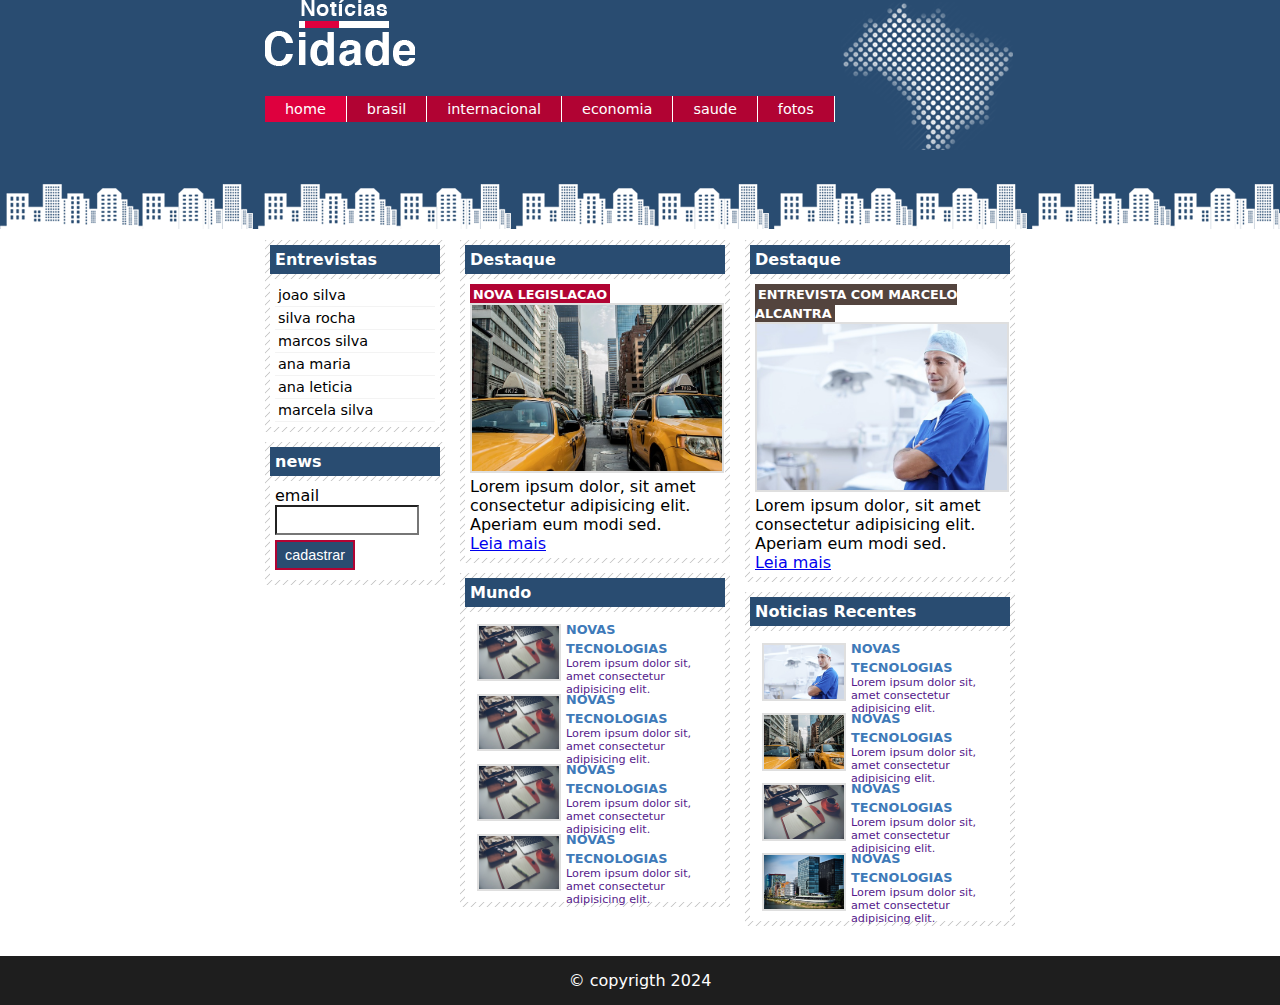
<file: blogCity/index.html>
<!DOCTYPE html>
<html lang="pt-br">
<head>
    <meta charset="UTF-8">
    <meta name="viewport" content="width=device-width, initial-scale=1.0">
    <title>Document</title>
    <link rel="stylesheet" href="estilo.css">
</head>
    <body id="home" class="home">
        <div id="container">
            <div id="topo">
                <h1 class="logo">noticias cidades</h1>
                <ul id="nav">
                    <li class="first"><a id="home" href="index.html">home</a></li>
                    <li><a id="brasil" href="brasil.html">brasil</a></li>
                    <li><a id="internacional" href="index.html">internacional</a></li>
                    <li><a id="economia" href="index.html">economia</a></li>
                    <li><a id="saude" href="index.html">saude</a></li>
                    <li><a id="fotos" href="fotos.html">fotos</a></li>

                </ul>
                

            </div>

            <div id="conteudo">
                <div id="primario">
                    <div class="caixa Destaque">
                        <h2>Destaque</h2>
                        <div class="caixaConteudo">
                            <h3>Nova legislacao</h3>
                            <img src="img/taxi.jpg" class="imagemPrincipal" alt="" width="100%">
                            <p> Lorem ipsum dolor, sit amet consectetur adipisicing elit. Aperiam eum modi sed. </p>
                            <a href="novaLegislacao.html">Leia mais</a>
                        </div>
                        
                    </div>

                    <div class="caixa ">
                        <h2>Mundo</h2>
                        <div class="caixaConteudo">
                            <ul id="listNoticia">
                                <li>
                                    <a href=""><img src="img/tecnologia.jpg" alt="" width="80">
                                       <h3>Novas tecnologias</h3>
                                       <p>Lorem ipsum dolor sit, amet consectetur adipisicing elit.</p>
                                    </a> 
                                </li>
                                <li>
                                    <a href=""><img src="img/tecnologia.jpg" alt="" width="80">
                                       <h3>Novas tecnologias</h3>
                                       <p>Lorem ipsum dolor sit, amet consectetur adipisicing elit.</p>
                                    </a> 
                                </li>
                                <li>
                                    <a href=""><img src="img/tecnologia.jpg" alt="" width="80">
                                       <h3>Novas tecnologias</h3>
                                       <p>Lorem ipsum dolor sit, amet consectetur adipisicing elit.</p>
                                    </a> 
                                </li>
                                <li>
                                    <a href=""><img src="img/tecnologia.jpg" alt="" width="80">
                                       <h3>Novas tecnologias</h3>
                                       <p>Lorem ipsum dolor sit, amet consectetur adipisicing elit.</p>
                                    </a> 
                                </li>

                            </ul>
                        </div>
                        
                        
                    </div>
                </div>

                <div id="secundario">
                    <div class="caixa entrevista">
                        <h2>Destaque</h2>
                        <div class="caixaConteudo">
                            <h3>Entrevista com Marcelo alcantra</h3>
                            <img src="img/doutor.jpg" class="imagemPrincipal" alt="" width="100%">
                            <p> Lorem ipsum dolor, sit amet consectetur adipisicing elit. Aperiam eum modi sed. </p>
                            <a href="entrevista.html">Leia mais</a>
                        </div>
                        
                    </div>
                    <div class="caixa ">
                        <h2>Noticias Recentes</h2>
                        <div class="caixaConteudo">
                            <ul id="listNoticia">
                                <li>
                                    <a href=""><img src="img/doutor.jpg" alt="" width="80">
                                       <h3>Novas tecnologias</h3>
                                       <p>Lorem ipsum dolor sit, amet consectetur adipisicing elit.</p>
                                    </a> 
                                </li>
                                <li>
                                    <a href=""><img src="img/taxi.jpg" alt="" width="80">
                                       <h3>Novas tecnologias</h3>
                                       <p>Lorem ipsum dolor sit, amet consectetur adipisicing elit.</p>
                                    </a> 
                                </li>
                                <li>
                                    <a href=""><img src="img/tecnologia.jpg" alt="" width="80">
                                       <h3>Novas tecnologias</h3>
                                       <p>Lorem ipsum dolor sit, amet consectetur adipisicing elit.</p>
                                    </a> 
                                </li>
                                <li>
                                    <a href=""><img src="img/mundo.jpg" alt="" width="80">
                                       <h3>Novas tecnologias</h3>
                                       <p>Lorem ipsum dolor sit, amet consectetur adipisicing elit.</p>
                                    </a> 
                                </li>

                            </ul>
                        </div>
                        
                        
                    </div>

                </div>

                <!--comesa nav lateral-->
                <div id="lateral">
                    <div class="caixa">
                        <h2>Entrevistas</h2>
                        <div class="caixaConteudo">
                            <ul>
                                <li><a href="">joao silva</a></li>
                                <li><a href="">silva rocha</a></li>
                                <li><a href="">marcos silva</a></li>
                                <li><a href="">ana maria</a></li>
                                <li><a href="">ana leticia</a></li>
                                <li><a href="">marcela silva</a></li>

                            </ul>
                        </div>
                    </div>
                    <div class="caixa">
                        <h2>news</h2>
                        <div class="caixaConteudo">
                            <form action="">
                                <div>
                                    <label for="">email</label>
                                    <input type="text" name="email" id="email">
                                </div>
                                <div>
                                    <input type="submit" class="submit" value="cadastrar"> 
                                </div>
                            </form>
                            
                        </div>
                    </div>

                </div>
                
    
            </div>

        </div> <!--fim container-->
        <div id="containerRodape" style="clear: both;">
            <div id="rodape">
                &copy; copyrigth 2024 
            </div>

        </div>
    </body>
</html>
</file>
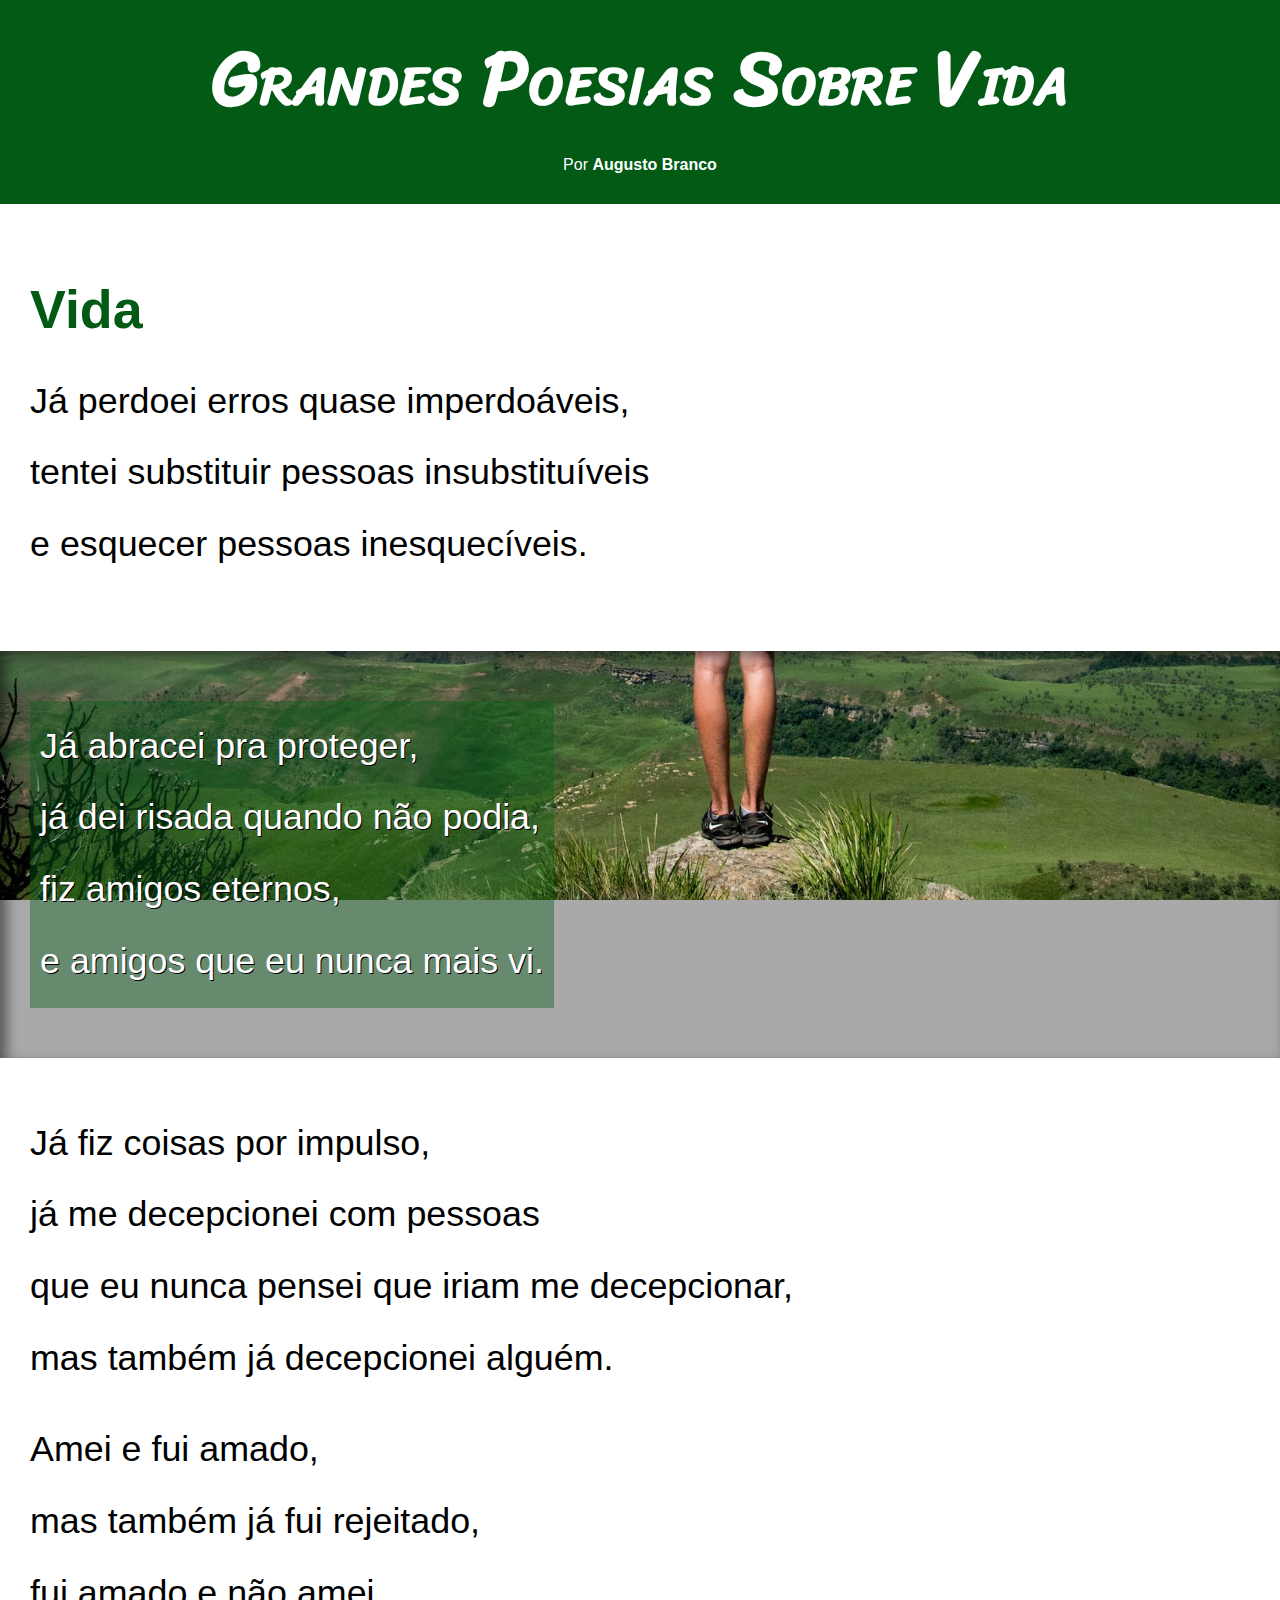
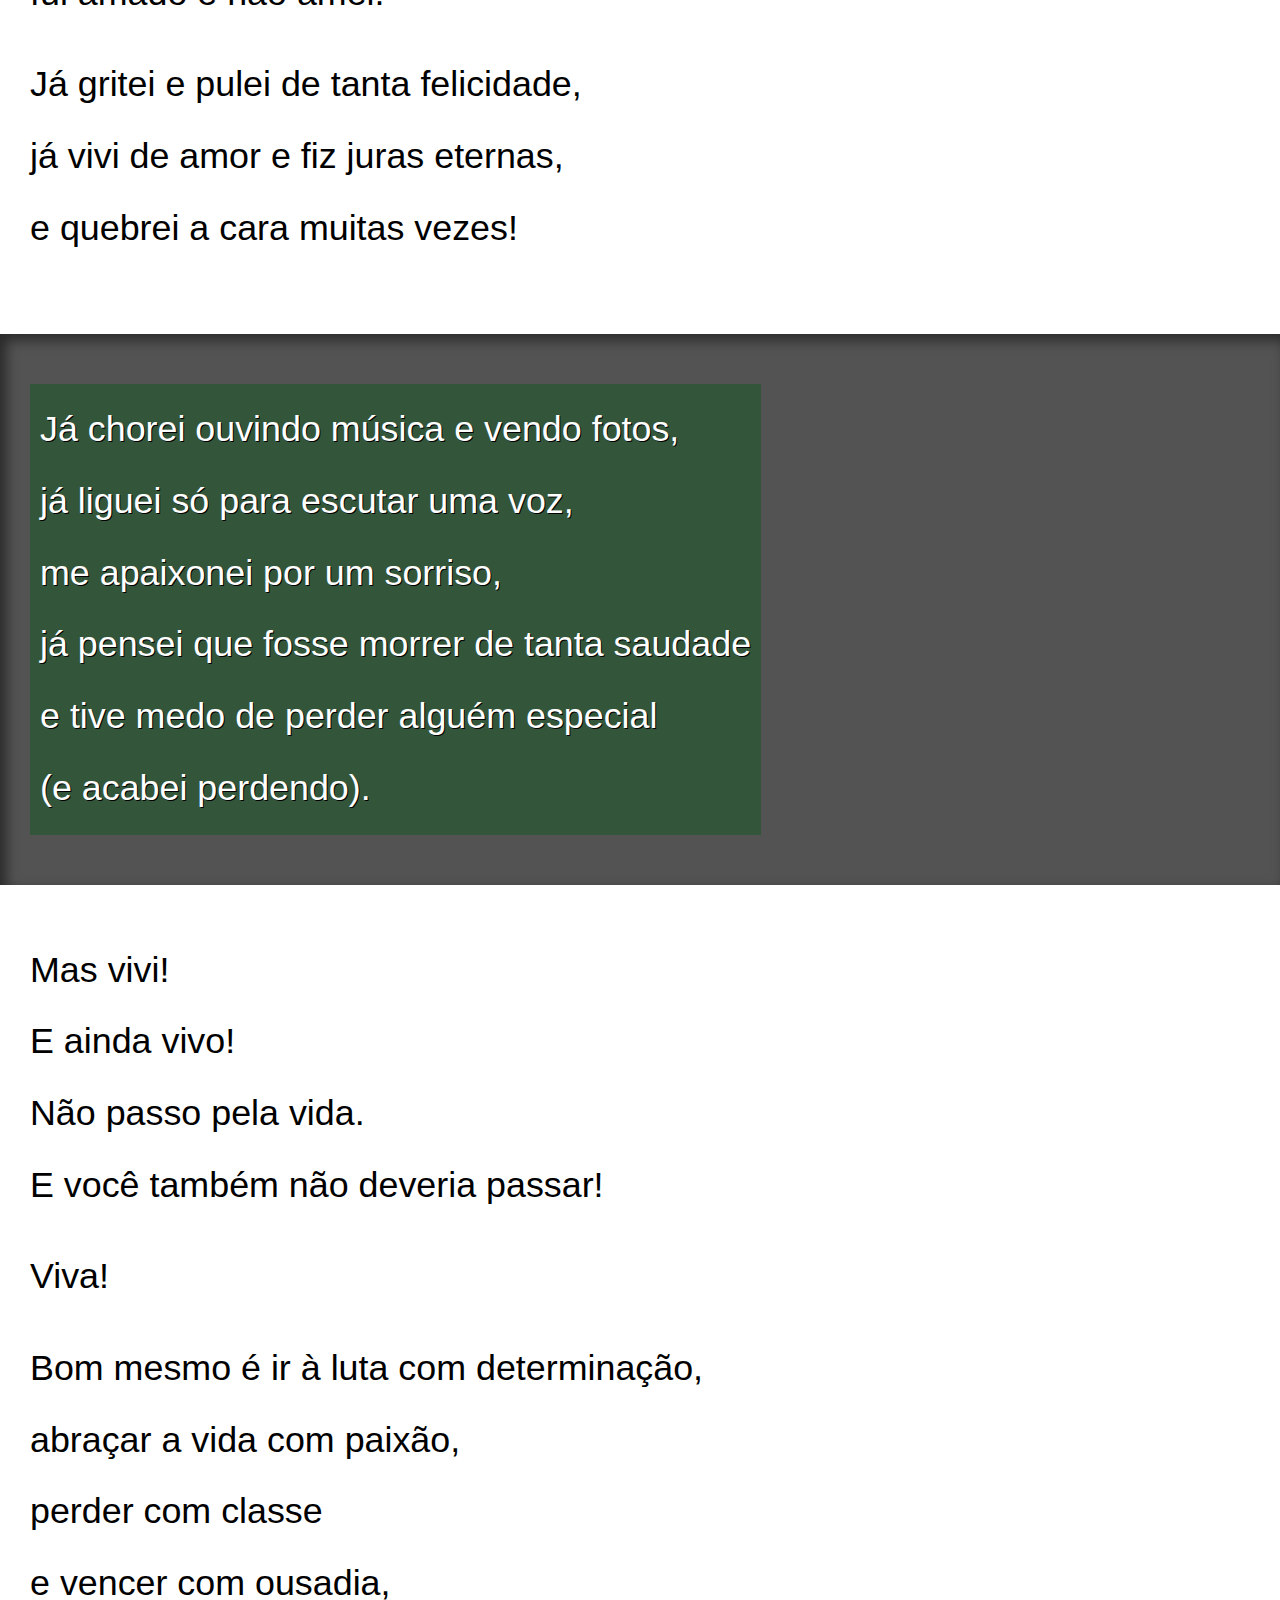
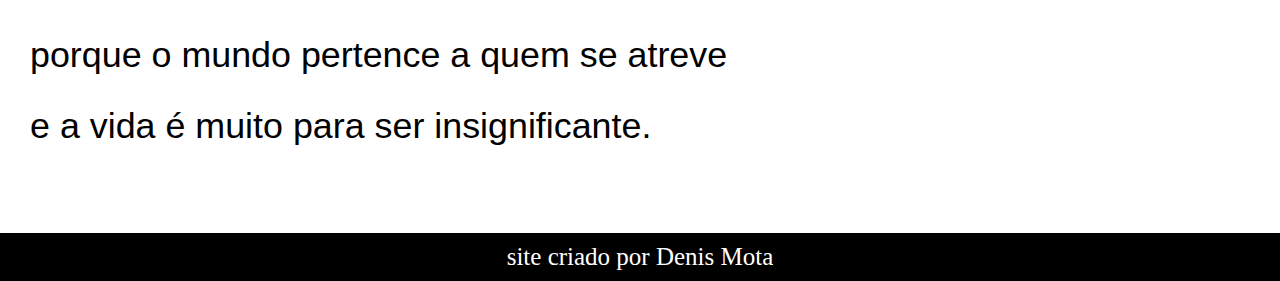
<file: blogPoesia/index.html>
<!DOCTYPE html>
<html lang="en">
<head>
    <meta charset="UTF-8">
    <meta name="viewport" content="width=device-width, initial-scale=1.0">
    <link rel="stylesheet" href="estilo.css">
    <title>Document</title>
</head>
<body>
    <header>
        <h1>Grandes Poesias Sobre Vida
        </h1>
        <p>Por <a href="https://www.pensador.com/autor/augusto_branco/" target="_blank">Augusto Branco
        </a></p>
    </header>

<section class="normal" >
    <p style="font-family: 'Trebuchet MS', 'Lucida Sans Unicode', 'Lucida Grande', 'Lucida Sans', Arial, sans-serif;">
        <h2 style="color: rgb(2, 90, 21) ;">Vida</h2></p>
    <p>
        Já perdoei erros quase imperdoáveis,<br>
        tentei substituir pessoas insubstituíveis<br>
        e esquecer pessoas inesquecíveis.<br>
    </p>

</section>

<section class="imagem" id="img01">
    
    <p>
        Já abracei pra proteger, <BR>
        já dei risada quando não podia, <BR>
        fiz amigos eternos, <BR>
        e amigos que eu nunca mais vi. <BR>
    </p>
</section>

<section class="normal">
    <p>
        Já fiz coisas por impulso, <br>
        já me decepcionei com pessoas<br>
        que eu nunca pensei que iriam me decepcionar,   <br>
        mas também já decepcionei alguém. <br>
    </p>
    <p>
        Amei e fui amado, <BR>
        mas também já fui rejeitado, <BR>
        fui amado e não amei. <BR>
    </p>
    
    
    <p>
        Já gritei e pulei de tanta felicidade, <br>
        já vivi de amor e fiz juras eternas, <br>
        e quebrei a cara muitas vezes! <br>
    </p>
</section>

<section class="imagem" id="img02">
    <p>
        Já chorei ouvindo música e vendo fotos, <br>
        já liguei só para escutar uma voz, <br>
        me apaixonei por um sorriso, <br>
        já pensei que fosse morrer de tanta saudade <br>
        e tive medo de perder alguém especial <br>
        (e acabei perdendo). <br>
    </p>
</section>

<section class="normal">
    <p>
        Mas vivi! <br>
        E ainda vivo! <br>
        Não passo pela vida. <br>
        E você também não deveria passar! <br>

        
    </p>

    <p>Viva!</p>
    
    <p>
        Bom mesmo é ir à luta com determinação, <br>
        abraçar a vida com paixão, <br>
        perder com classe <br>
        e vencer com ousadia, <br>
        porque o mundo pertence a quem se atreve <br>
        e a vida é muito para ser insignificante. <br>
    </p>
</section>

<footer>
    <p>site criado por Denis Mota</p>
</footer>
    
</body>
</html>
</file>
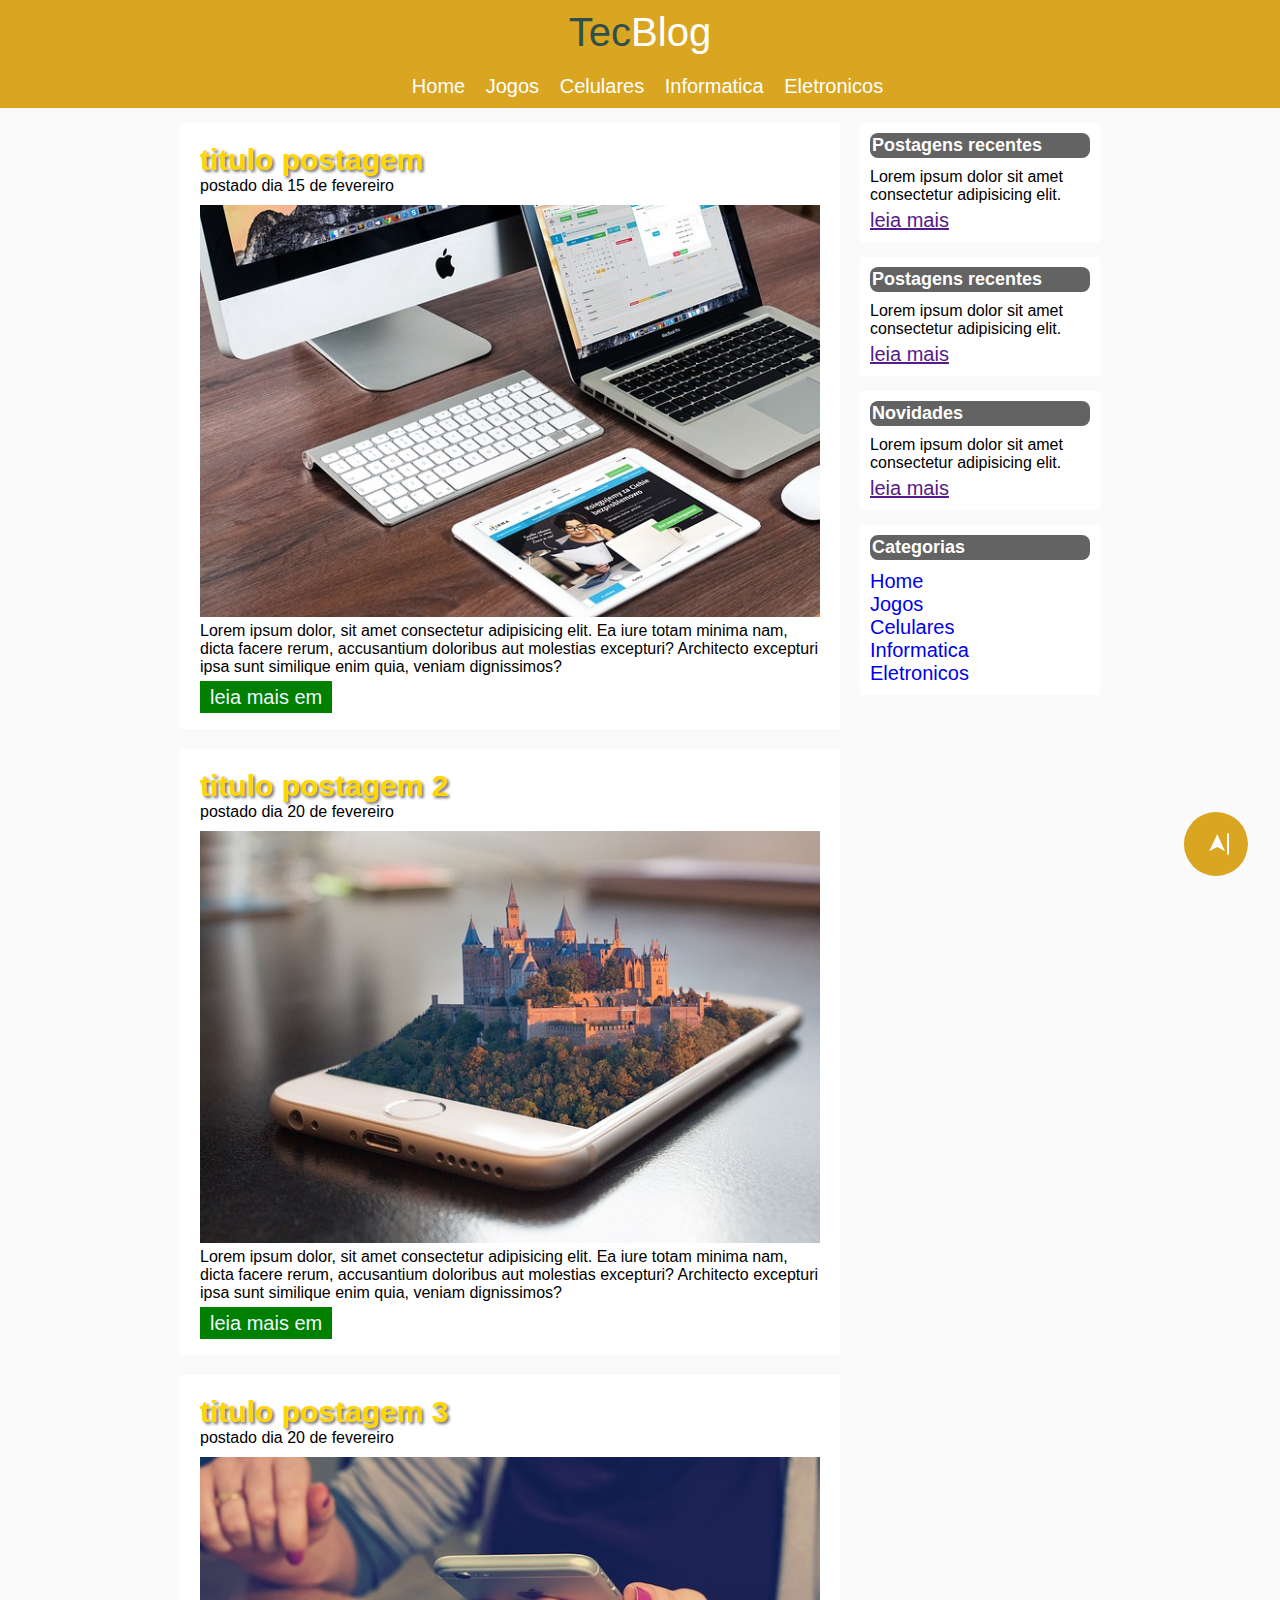
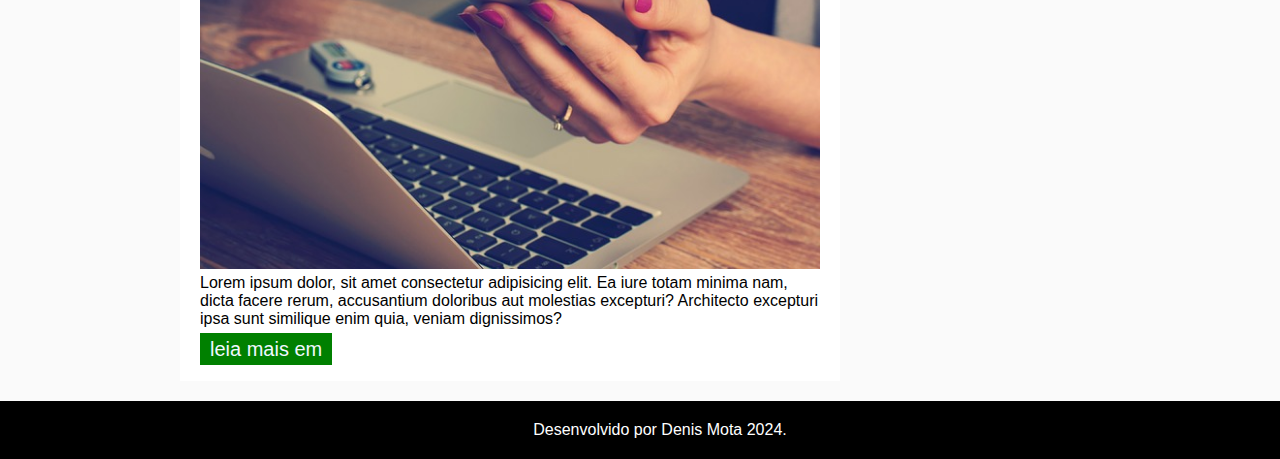
<file: tecblog/index.html>
<!DOCTYPE html>
<html lang="pt-br">
<head>
    <meta charset="UTF-8">
    <meta name="viewport" content="width=device-width, initial-scale=1.0">
    <title>Document</title>
    <link href="https://fonts.googleapis.com/icon?family=Material+Icons"
      rel="stylesheet">
    <link rel="stylesheet" href="css/style.css">
    <link rel="stylesheet" href="midiaQuery.css">
    <link rel="stylesheet" href="https://fonts.googleapis.com/css2?family=Material+Symbols+Outlined:opsz,wght,FILL,GRAD@24,400,0,0" />

    
    
</head>
<body onresize="change()">

    <header>
        
        <div id="logo">
            <span id="burguer" class="material-icons" onclick="clickburguer()">menu</span>
            
            Tec<span class="branco">Blog</span>

        </div>
        
        <div id="nav_header">
    
            <ul id="menuNav">
                <a href="index.html">Home</a>
                <a href="index.html">Jogos</a>
                <a href="index.html">Celulares</a>
                <a href="index.html">Informatica</a>
                <a href="index.html">Eletronicos</a>
            </ul>


        </div>


    </header>
        <div id="area_principal">
            
            <div id="area_postagens">
                <!--abertura postagem-->
                <div class="postagem">
                    <h2>titulo postagem</h2>
                    <span id="dataPost">postado dia 15 de fevereiro</span>
                    <img src="img/imagem2.jpg" alt="" width="620px">
                    <p> Lorem ipsum dolor, sit amet consectetur adipisicing elit. Ea iure totam minima nam, dicta facere rerum, accusantium doloribus aut molestias excepturi? Architecto excepturi ipsa sunt similique enim quia, veniam dignissimos?</p>
                    <a href="">leia mais em</a>

                </div>

                <div class="postagem">
                    <h2>titulo postagem 2</h2>
                    <span id="dataPost">postado dia 20 de fevereiro</span>
                    <img src="img/imagem3.jpg" alt="" width="620px">
                    <p> Lorem ipsum dolor, sit amet consectetur adipisicing elit. Ea iure totam minima nam, dicta facere rerum, accusantium doloribus aut molestias excepturi? Architecto excepturi ipsa sunt similique enim quia, veniam dignissimos?</p>
                    <a href="">leia mais em</a>

                </div>

                <div class="postagem">
                    <h2>titulo postagem 3</h2>
                    <span id="dataPost">postado dia 20 de fevereiro</span>
                    <img src="img/imagem4.jpg" alt="" width="620px">
                    <p> Lorem ipsum dolor, sit amet consectetur adipisicing elit. Ea iure totam minima nam, dicta facere rerum, accusantium doloribus aut molestias excepturi? Architecto excepturi ipsa sunt similique enim quia, veniam dignissimos?</p>
                    <a href="">leia mais em</a>

                </div>


            </div>
            <div id="area_lateral">
                <!--start comeca conteudo-->
                <div id="conteudo_lateral">
                    <h3>Postagens recentes</h3>
                    <div class="postagem-lateral">
                        <p>Lorem ipsum dolor sit amet consectetur adipisicing elit. </p>
                        <a href="">leia mais</a>
                    </div>
                </div>

                <div id="conteudo_lateral">
                    <h3>Postagens recentes</h3>
                    <div class="postagem-lateral">
                        <p>Lorem ipsum dolor sit amet consectetur adipisicing elit. </p>
                        <a href="">leia mais</a>
                    </div>
                </div>

                <div id="conteudo_lateral">
                    <h3>Novidades</h3>
                    <div class="postagem-lateral">
                        <p>Lorem ipsum dolor sit amet consectetur adipisicing elit. </p>
                        <a href="">leia mais</a>
                    </div>
                </div>

                <div id="conteudo_lateral">
                    <h3>Categorias</h3>
                    <div id="link-post">
                       <a href="index.html">Home</a>
                       <a href="jogos.html">Jogos</a>
                       <a href="celurares.html">Celulares</a>
                       <a href="informatica.html">Informatica</a>
                       <a href="eletronicod.html">Eletronicos</a>
                    </div>
                </div>

            </div>
        </div>

    <footer>
        <p>Desenvolvido por Denis Mota 2024.</p>
    </footer>
    <a id="to_top" href="">&#x27A4;</a>
    <script src="main.js"></script>
    
</body>
</html>
</file>
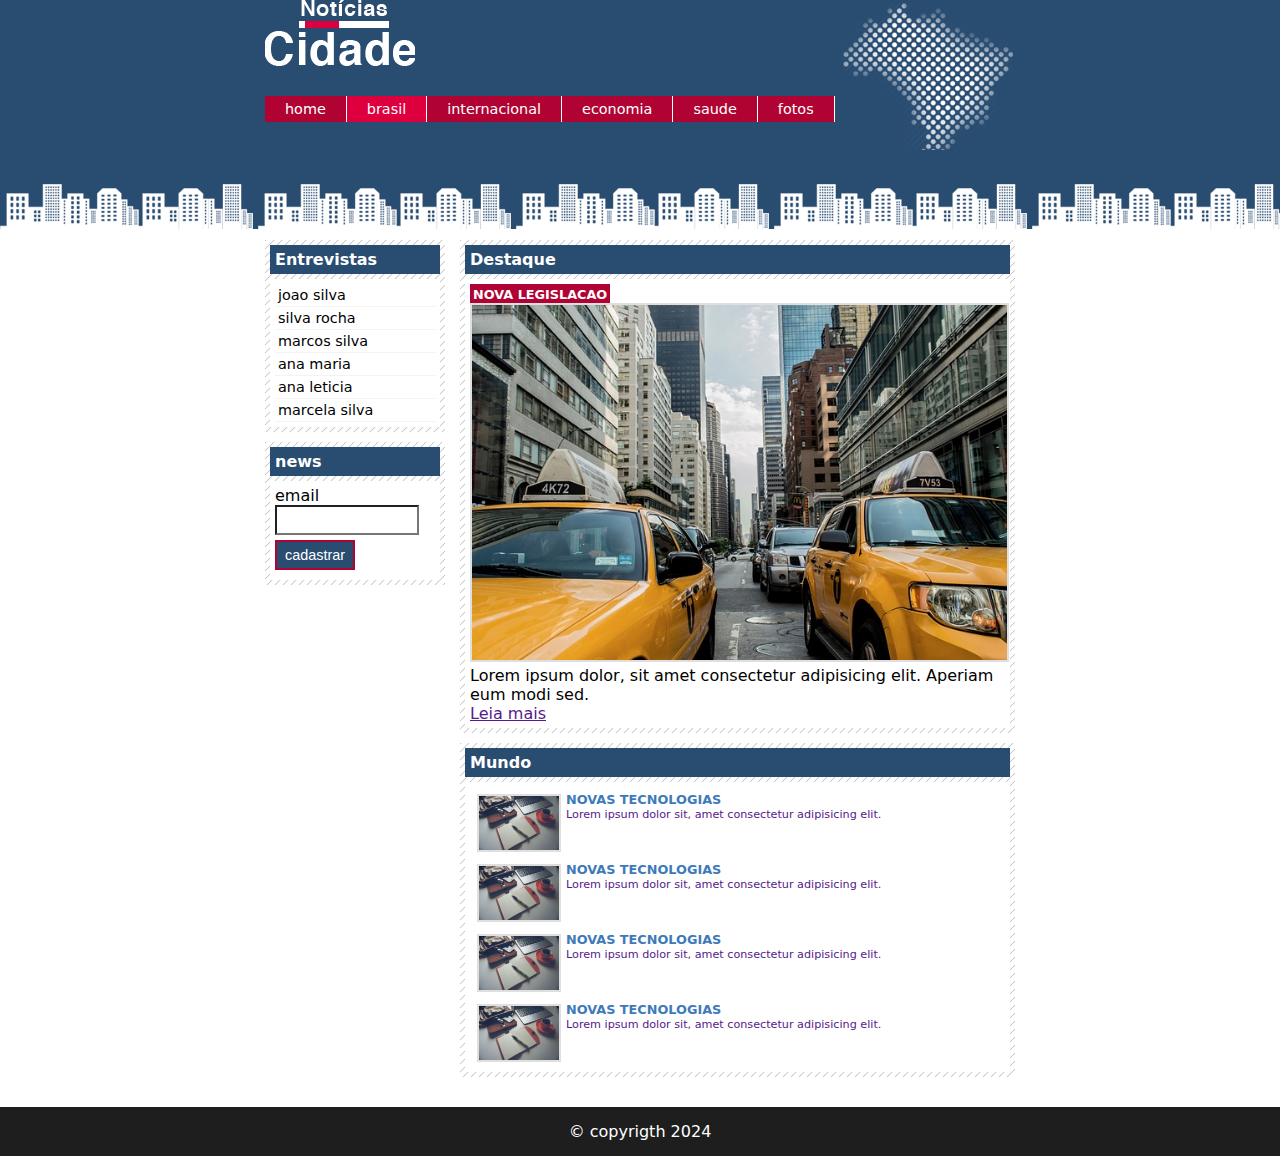
<file: blogCity/brasil.html>
<!DOCTYPE html>
<html lang="pt-br">
<head>
    <meta charset="UTF-8">
    <meta name="viewport" content="width=device-width, initial-scale=1.0">
    <title>Document</title>
    <link rel="stylesheet" href="estilo.css">
</head>
    <body id="duasColuna" class="brasil">
        <div id="container">
            <div id="topo">
                <h1 class="logo">noticias cidades</h1>
                <ul id="nav">
                    <li class="first"><a id="home" href="index.html">home</a></li>
                    <li><a id="brasil" href="brasil.html">brasil</a></li>
                    <li><a id="internacional" href="index.html">internacional</a></li>
                    <li><a id="economia" href="index.html">economia</a></li>
                    <li><a id="saude" href="index.html">saude</a></li>
                    <li><a id="fotos" href="fotos.html">fotos</a></li>

                </ul>
                

            </div>

            <div id="conteudo">
                <div id="primario">
                    <div class="caixa Destaque">
                        <h2>Destaque</h2>
                        <div class="caixaConteudo">
                            <h3>Nova legislacao</h3>
                            <img src="img/taxi.jpg" class="imagemPrincipal" alt="" width="100%">
                            <p> Lorem ipsum dolor, sit amet consectetur adipisicing elit. Aperiam eum modi sed. </p>
                            <a href="">Leia mais</a>
                        </div>
                        
                    </div>

                    <div class="caixa ">
                        <h2>Mundo</h2>
                        <div class="caixaConteudo">
                            <ul id="listNoticia">
                                <li>
                                    <a href=""><img src="img/tecnologia.jpg" alt="" width="80">
                                       <h3>Novas tecnologias</h3>
                                       <p>Lorem ipsum dolor sit, amet consectetur adipisicing elit.</p>
                                    </a> 
                                </li>
                                <li>
                                    <a href=""><img src="img/tecnologia.jpg" alt="" width="80">
                                       <h3>Novas tecnologias</h3>
                                       <p>Lorem ipsum dolor sit, amet consectetur adipisicing elit.</p>
                                    </a> 
                                </li>
                                <li>
                                    <a href=""><img src="img/tecnologia.jpg" alt="" width="80">
                                       <h3>Novas tecnologias</h3>
                                       <p>Lorem ipsum dolor sit, amet consectetur adipisicing elit.</p>
                                    </a> 
                                </li>
                                <li>
                                    <a href=""><img src="img/tecnologia.jpg" alt="" width="80">
                                       <h3>Novas tecnologias</h3>
                                       <p>Lorem ipsum dolor sit, amet consectetur adipisicing elit.</p>
                                    </a> 
                                </li>

                            </ul>
                        </div>
                        
                        
                    </div>
                </div>

                

                <!--comesa nav lateral-->
                <div id="lateral">
                    <div class="caixa">
                        <h2>Entrevistas</h2>
                        <div class="caixaConteudo">
                            <ul>
                                <li><a href="">joao silva</a></li>
                                <li><a href="">silva rocha</a></li>
                                <li><a href="">marcos silva</a></li>
                                <li><a href="">ana maria</a></li>
                                <li><a href="">ana leticia</a></li>
                                <li><a href="">marcela silva</a></li>

                            </ul>
                        </div>
                    </div>
                    <div class="caixa">
                        <h2>news</h2>
                        <div class="caixaConteudo">
                            <form action="">
                                <div>
                                    <label for="">email</label>
                                    <input type="text" name="email" id="email">
                                </div>
                                <div>
                                    <input type="submit" class="submit" value="cadastrar"> 
                                </div>
                            </form>
                            
                        </div>
                    </div>

                </div>
                
    
            </div>

        </div> <!--fim container-->
        <div id="containerRodape" style="clear: both;">
            <div id="rodape">
                &copy; copyrigth 2024 
            </div>

        </div>

        

        
        
    </body>
</html>
</file>
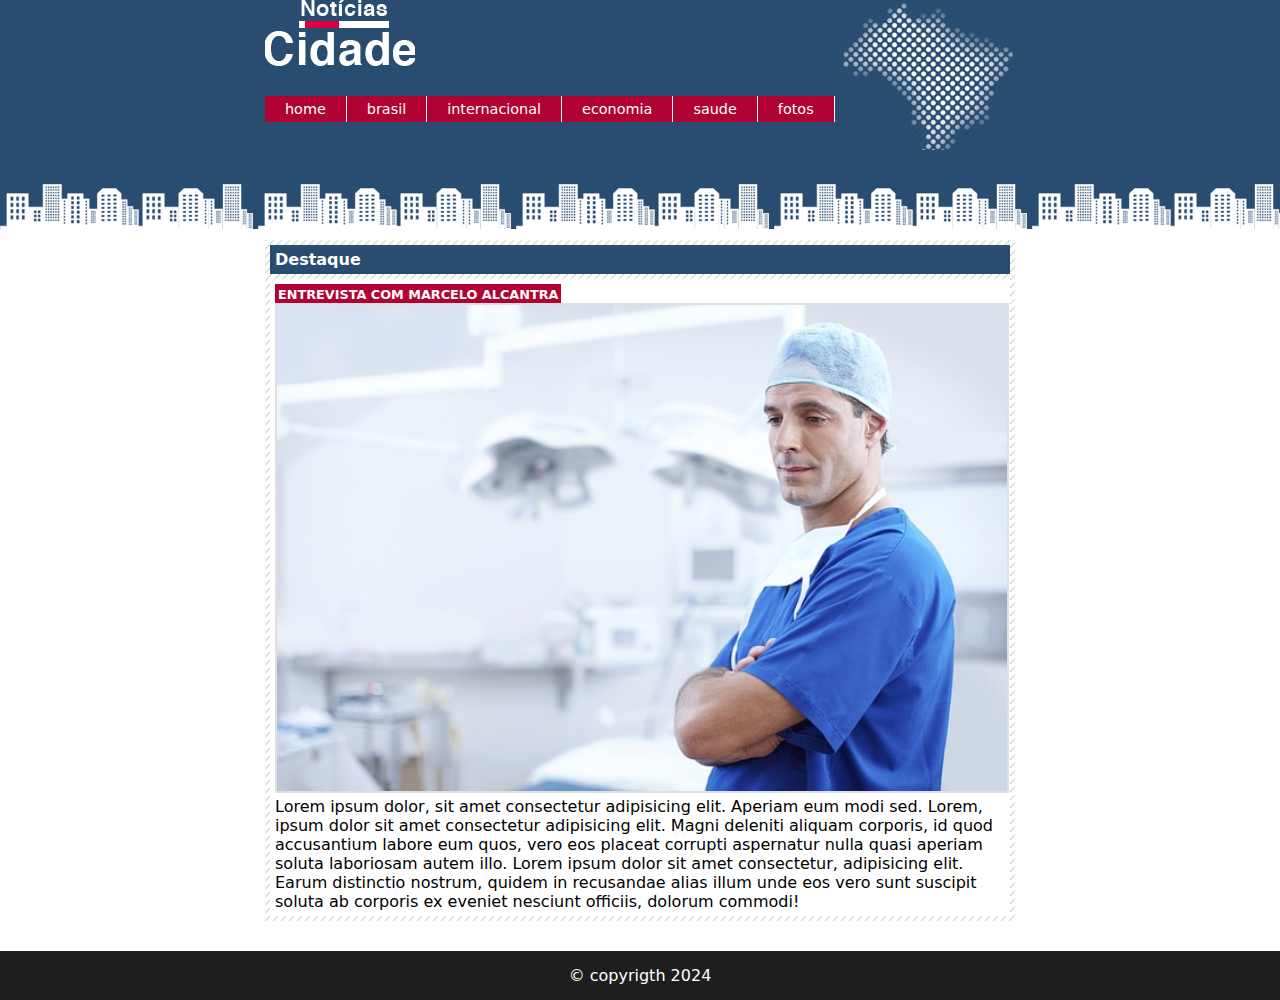
<file: blogCity/entrevista.html>
<!DOCTYPE html>
<html lang="pt-br">
<head>
    <meta charset="UTF-8">
    <meta name="viewport" content="width=device-width, initial-scale=1.0">
    <title>Document</title>
    <link rel="stylesheet" href="estilo.css">
</head>
    <body id="umaColuna">
        <div id="container">
            <div id="topo">
                <h1 class="logo">noticias cidades</h1>
                <ul id="nav">
                    <li class="first"><a href="index.html">home</a></li>
                    <li><a href="brasil.html">brasil</a></li>
                    <li><a href="index.html">internacional</a></li>
                    <li><a href="index.html">economia</a></li>
                    <li><a href="index.html">saude</a></li>
                    <li><a href="fotos.html">fotos</a></li>

                </ul>
                

            </div>

            <div id="conteudo">
                <div id="primario">
                    <div class="caixa Destaque">
                        <h2>Destaque</h2>
                        <div class="caixaConteudo">
                            <h3>entrevista com marcelo alcantra</h3>
                            
                            <img src="img/doutor.jpg" class="imagemPrincipal" alt="" width="100%">
                            <p> Lorem ipsum dolor, sit amet consectetur adipisicing elit. Aperiam eum modi sed. Lorem, ipsum dolor sit amet consectetur adipisicing elit. Magni deleniti aliquam corporis, id quod accusantium labore eum quos, vero eos placeat corrupti aspernatur nulla quasi aperiam soluta laboriosam autem illo.  Lorem ipsum dolor sit amet consectetur, adipisicing elit. Earum distinctio nostrum, quidem in recusandae alias illum unde eos vero sunt suscipit soluta ab corporis ex eveniet nesciunt officiis, dolorum commodi!</p>
                           
                        </div>
                        
                    </div>

                    
                </div>

                

                
                
    
            </div>

        </div> <!--fim container-->
        <div id="containerRodape" style="clear: both;">
            <div id="rodape">
                &copy; copyrigth 2024 
            </div>

        </div>

        

        
        
    </body>
</html>
</file>
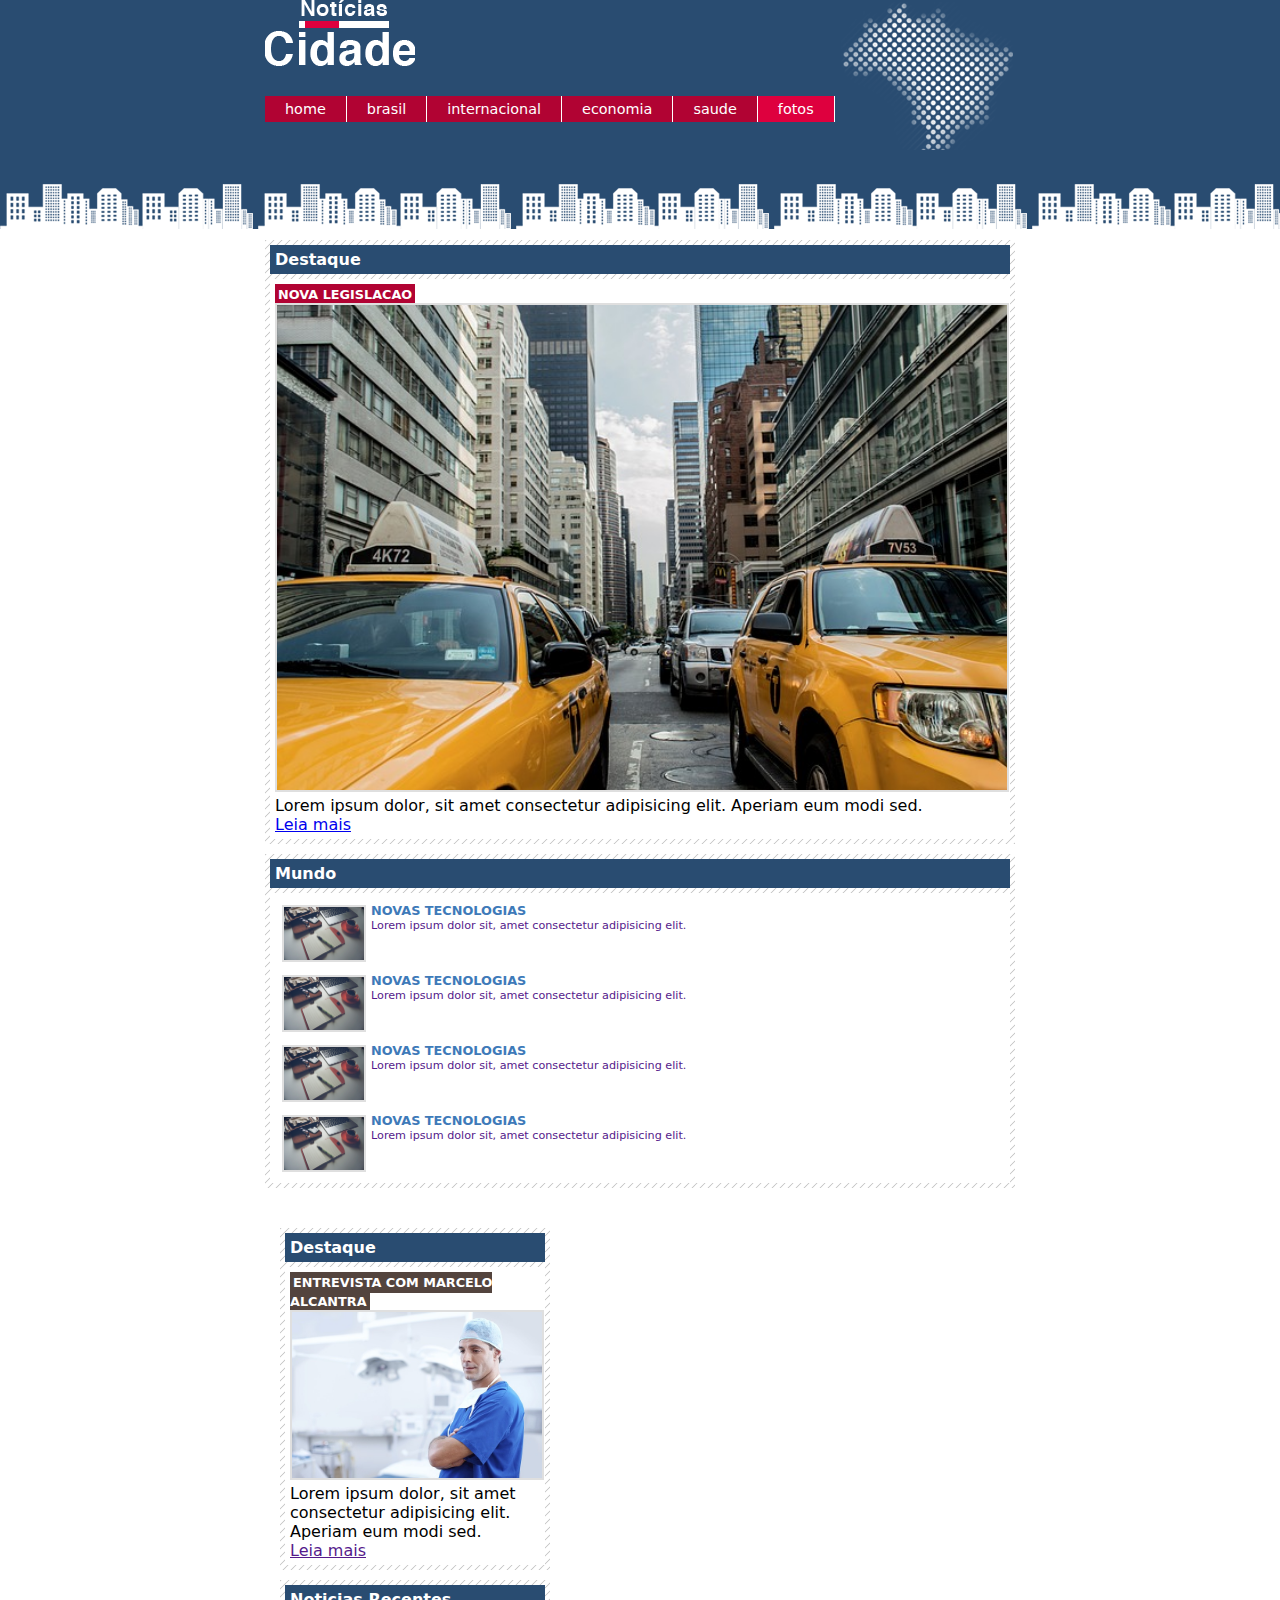
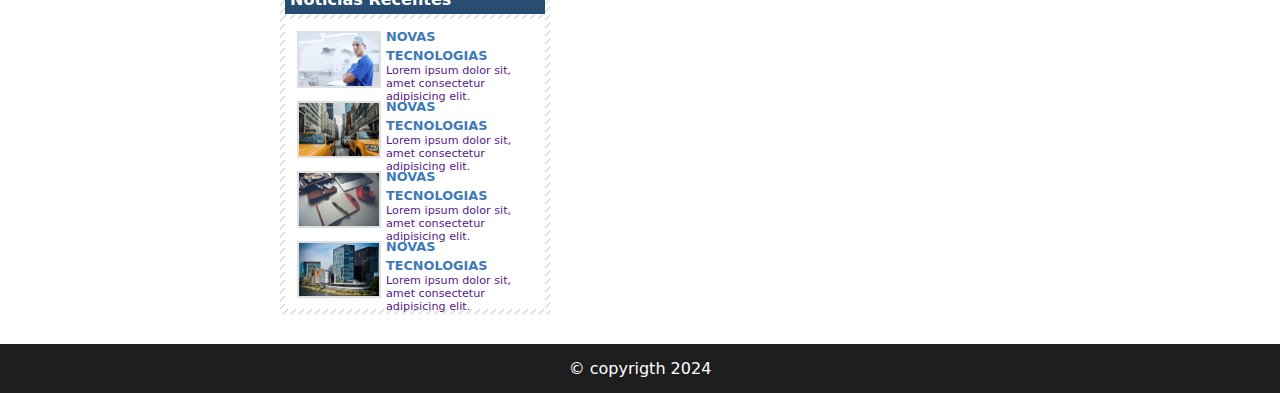
<file: blogCity/fotos.html>
<!DOCTYPE html>
<html lang="pt-br">
<head>
    <meta charset="UTF-8">
    <meta name="viewport" content="width=device-width, initial-scale=1.0">
    <title>Document</title>
    <link rel="stylesheet" href="estilo.css">
</head>
    <body id="umaColuna" class="fotos">
        <div id="container">
            <div id="topo">
                <h1 class="logo">noticias cidades</h1>
                <ul id="nav">
                    <li class="first"><a id="home" href="index.html">home</a></li>
                    <li><a id="brasil" href="brasil.html">brasil</a></li>
                    <li><a id="internacional" href="index.html">internacional</a></li>
                    <li><a id="economia" href="index.html">economia</a></li>
                    <li><a id="saude" href="index.html">saude</a></li>
                    <li><a id="fotos" href="fotos.html">fotos</a></li>

                </ul>
                

            </div>

            <div id="conteudo">
                <div id="primario">
                    <div class="caixa Destaque">
                        <h2>Destaque</h2>
                        <div class="caixaConteudo">
                            <h3>Nova legislacao</h3>
                            <img src="img/taxi.jpg" class="imagemPrincipal" alt="" width="100%">
                            <p> Lorem ipsum dolor, sit amet consectetur adipisicing elit. Aperiam eum modi sed. </p>
                            <a href="novaLegislacao.html">Leia mais</a>
                        </div>
                        
                    </div>

                    <div class="caixa ">
                        <h2>Mundo</h2>
                        <div class="caixaConteudo">
                            <ul id="listNoticia">
                                <li>
                                    <a href=""><img src="img/tecnologia.jpg" alt="" width="80">
                                       <h3>Novas tecnologias</h3>
                                       <p>Lorem ipsum dolor sit, amet consectetur adipisicing elit.</p>
                                    </a> 
                                </li>
                                <li>
                                    <a href=""><img src="img/tecnologia.jpg" alt="" width="80">
                                       <h3>Novas tecnologias</h3>
                                       <p>Lorem ipsum dolor sit, amet consectetur adipisicing elit.</p>
                                    </a> 
                                </li>
                                <li>
                                    <a href=""><img src="img/tecnologia.jpg" alt="" width="80">
                                       <h3>Novas tecnologias</h3>
                                       <p>Lorem ipsum dolor sit, amet consectetur adipisicing elit.</p>
                                    </a> 
                                </li>
                                <li>
                                    <a href=""><img src="img/tecnologia.jpg" alt="" width="80">
                                       <h3>Novas tecnologias</h3>
                                       <p>Lorem ipsum dolor sit, amet consectetur adipisicing elit.</p>
                                    </a> 
                                </li>

                            </ul>
                        </div>
                        
                        
                    </div>
                </div>

                <div id="secundario">
                    <div class="caixa entrevista">
                        <h2>Destaque</h2>
                        <div class="caixaConteudo">
                            <h3>Entrevista com Marcelo alcantra</h3>
                            <img src="img/doutor.jpg" class="imagemPrincipal" alt="" width="100%">
                            <p> Lorem ipsum dolor, sit amet consectetur adipisicing elit. Aperiam eum modi sed. </p>
                            <a href="">Leia mais</a>
                        </div>
                        
                    </div>
                    <div class="caixa ">
                        <h2>Noticias Recentes</h2>
                        <div class="caixaConteudo">
                            <ul id="listNoticia">
                                <li>
                                    <a href=""><img src="img/doutor.jpg" alt="" width="80">
                                       <h3>Novas tecnologias</h3>
                                       <p>Lorem ipsum dolor sit, amet consectetur adipisicing elit.</p>
                                    </a> 
                                </li>
                                <li>
                                    <a href=""><img src="img/taxi.jpg" alt="" width="80">
                                       <h3>Novas tecnologias</h3>
                                       <p>Lorem ipsum dolor sit, amet consectetur adipisicing elit.</p>
                                    </a> 
                                </li>
                                <li>
                                    <a href=""><img src="img/tecnologia.jpg" alt="" width="80">
                                       <h3>Novas tecnologias</h3>
                                       <p>Lorem ipsum dolor sit, amet consectetur adipisicing elit.</p>
                                    </a> 
                                </li>
                                <li>
                                    <a href=""><img src="img/mundo.jpg" alt="" width="80">
                                       <h3>Novas tecnologias</h3>
                                       <p>Lorem ipsum dolor sit, amet consectetur adipisicing elit.</p>
                                    </a> 
                                </li>

                            </ul>
                        </div>
                        
                        
                    </div>

                </div>

                
                
    
            </div>

        </div> <!--fim container-->
        <div id="containerRodape" style="clear: both;">
            <div id="rodape">
                &copy; copyrigth 2024 
            </div>

        </div>

        

        
        
    </body>
</html>
</file>
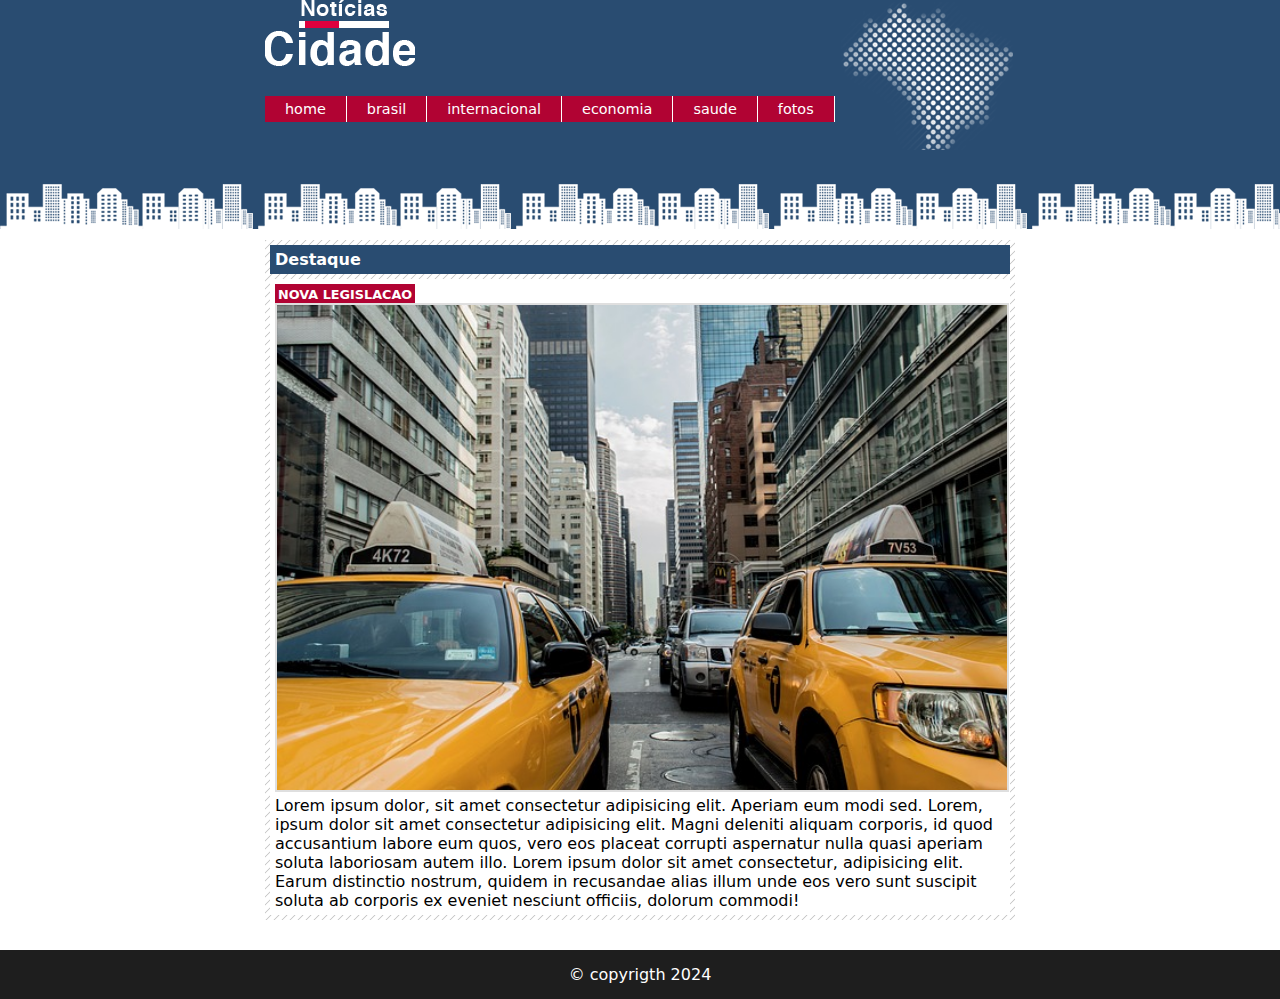
<file: blogCity/novaLegislacao.html>
<!DOCTYPE html>
<html lang="pt-br">
<head>
    <meta charset="UTF-8">
    <meta name="viewport" content="width=device-width, initial-scale=1.0">
    <title>Document</title>
    <link rel="stylesheet" href="estilo.css">
</head>
    <body id="umaColuna">
        <div id="container">
            <div id="topo">
                <h1 class="logo">noticias cidades</h1>
                <ul id="nav">
                    <li class="first"><a href="index.html">home</a></li>
                    <li><a href="brasil.html">brasil</a></li>
                    <li><a href="index.html">internacional</a></li>
                    <li><a href="index.html">economia</a></li>
                    <li><a href="index.html">saude</a></li>
                    <li><a href="fotos.html">fotos</a></li>

                </ul>
                

            </div>

            <div id="conteudo">
                <div id="primario">
                    <div class="caixa Destaque">
                        <h2>Destaque</h2>
                        <div class="caixaConteudo">
                            <h3>Nova legislacao</h3>
                            <img src="img/taxi.jpg" class="imagemPrincipal" alt="" width="100%">
                            <p> Lorem ipsum dolor, sit amet consectetur adipisicing elit. Aperiam eum modi sed. Lorem, ipsum dolor sit amet consectetur adipisicing elit. Magni deleniti aliquam corporis, id quod accusantium labore eum quos, vero eos placeat corrupti aspernatur nulla quasi aperiam soluta laboriosam autem illo.  Lorem ipsum dolor sit amet consectetur, adipisicing elit. Earum distinctio nostrum, quidem in recusandae alias illum unde eos vero sunt suscipit soluta ab corporis ex eveniet nesciunt officiis, dolorum commodi!</p>
                           
                        </div>
                        
                    </div>

                    
                </div>

                

                
                
    
            </div>

        </div> <!--fim container-->
        <div id="containerRodape" style="clear: both;">
            <div id="rodape">
                &copy; copyrigth 2024 
            </div>

        </div>

        

        
        
    </body>
</html>
</file>
<file: blogCity/estilo.css>
*{
    margin: 0;
    padding: 0;
}
body{
    font-family: system-ui, -apple-system, BlinkMacSystemFont, 'Segoe UI', Roboto, Oxygen, Ubuntu, Cantarell, 'Open Sans', 'Helvetica Neue', sans-serif;
    background: #fff url(img/fundo.png) repeat-x;
}
#container{
    width: 750px;
    margin: 0 auto;
}
#topo{
    height: 150px;
    background: url(img/detalhe-topo.png) no-repeat right top;
   
}
.logo{
    width: 150px;
    height: 66px;
    background: url(img/logo.png) no-repeat center;
    text-indent: -3000px;
}
ul{
    margin: 0;
    padding: 0;
    list-style: none;
}
#topo ul{
    background: #b10333;
    margin-top: 30px;
    float: left;
}
#topo ul li{
    float: left;

    
}
#topo ul a{
    font-size: 0.9em;
    display: block;
    padding: 5px 20px;
    text-decoration: none;
    color: #fff;
    border-right: 1px solid white;

}
#topo ul li a:hover {
    text-decoration: underline;
    transition: .5s;
    background: white;
    color: #b10333;
    margin-left: 0;    

}
/*edicao ficar selecao menu cor diferente*/
body.home #nav a#home,
body.brasil #nav a#brasil,
body.fotos #nav a#fotos{
    color:#fff;
    background: #de003e;
    cursor:text;

}

#topo ul .first a {
    background: none;
    margin-left: 0;
    
    

}
#conteudo{
    margin-top: 80px;
  
    
}
#lateral{
    width: 180px;
    float: left;
    margin: 0 0 20px -750px;

}
#tresColuna #primario{
    width: 270px;
    float: left;
    margin: 0 0 20px 195px;
}
#primario{
    width: 270px;
    float: left;
    margin: 0 0 20px 195px;
  
}
#duasColuna #primario{
    width: 555px;
   
}
#umaColuna #primario{
    width: 750px;
    margin: 0 0 20px 0px;
}
#secundario{
    width: 270px;
    float: left;
    margin: 0 0 20px 15px;

}
.caixa{
    margin: 10px 0;
    padding: 5px;
    background: #f3f3f3 url(img/fundo-caixa.png);
}
.caixaConteudo{
    background-color: #fff;
    padding: 5px;
    margin-top: 5px;
}
h2{
    font-size: 1em;
    background: #294c71;
    color: #fff;
    padding: 5px;
}
/*formatar menu lateral*/
#lateral ul a{
    font-size: 0.9em;
    display: block;
    padding: 3px;
    text-decoration: none;
    color: #000;
    border-bottom: 1px solid #f3f3f3;

}
#lateral ul a:hover{
    background: #f9f9f9 url(img/marcador.png) no-repeat left center;
    padding-left: 20px;
    color: #a1a1a1;
}
/*formatando formularios*/
label{
    display: block;
    cursor: pointer;
    width: 125px;

}
input{
    font-size: 0.9em;
    width: 130px;
    margin-bottom: 5px;
    padding: 5px;
    background-color: #fff;
}
input.submit {
    width: 80px;
    color: #fff;
    border: 2px solid #b10333 ;
    background-color: #294c71;
    cursor: pointer;
}
/*formatacao de img*/
img{
    border: 2px solid #dfdfdf;
}
img.imagemPrincipal{
    border-radius: 0px;

}
h3{
    text-transform: uppercase;
    display: inline;
    font-size: 0.8em;
    padding: 3px;

}
.Destaque h3{
    color: #fff;
    background-color: #b10333;
    
}
.entrevista h3{
    color: #fff;
    background-color: rgb(83, 68, 62);
}
/*formatar list noticias*/
#listNoticia li{
    padding: 2px;
    border-bottom: 1px solid #fff ;
    height: 65px;


}
#listNoticia li a img{
    margin: 5px;
    float: left;
}
#listNoticia li a {
    text-decoration: none;


}
#listNoticia li a p{
    font-size: 0.7em;

}
#listNoticia li:hover{
    background: #eee;
    

}
#listNoticia li h3 {
    padding: 0;
    font-size: 0.8em;
    color: #3e7ab9;

}

#containerRodape{
    background-color: rgba(0, 0, 0, 0.884);
    color: #fff;
    padding: 15px;
    text-align: center;
    margin: 0px;
}
</file>
<file: blogPoesia/estilo.css>
@charset "UTF-8";
/*importacao de fontes atraves do site google fonts*/
@import url('https://fonts.googleapis.com/css2?family=Sriracha&display=swap');
@import url('https://fonts.googleapis.com/css2?family=Nunito:wght@200&display=swap');
@import url('https://fonts.googleapis.com/css2?family=Rubik:wght@300&display=swap');

/*root de fonts family*/
:root{
    --fonte1:  Verdana, Geneva, Tahoma, sans-serif;
    --fonte2: 'Sriracha', cursive;
    --fonte3: font-family: 'Nunito', sans-serif;
    --fonte4: font-family: 'Rubik', sans-serif;

}
*{
    margin: 0px;
    padding: 0px;
    
}
html, body {
    min-height: 100vh;
    background-color: darkgray;
}
header{
    background-color: rgb(2, 90, 21);
    color: white;
    text-align: center;
    
    
}
header > h1 {
    padding: 10px;
    font-variant: small-caps;
    font-family: var(--fonte2);
    font-size: 6vw;
    
}
header > p {
    padding-bottom: 30px;
    font-family: var(--fonte1);
}
header > p > a:hover{
    color: red;
    
}
header a, footer a{
    color: white;
    text-decoration: none;
    font-weight: bolder;
}
header a:hover{
    text-decoration: underline;
}
section{
    padding-top: 50px;
    padding-bottom: 50px;
    line-height: 2em;
    padding-left: 30px ;
    font-family: var(--fonte1);
    font-size: 2.8vw;
}
section > p{
    padding-bottom: 20px;
}
section.normal{
    background-color: white;
    color: black;
}
section.imagem{
    background-color: rgba(0, 0, 0, 0.507);
    color: white;
    text-shadow: 1px 1px 0px black;
    box-shadow: inset 6px 6px 13px 0px rgba(0, 0, 0, 0.514);
    background-size: cover;
    background-attachment: fixed;

}

section#img01{
    background-image: url('imagens/ft.jpg');
    background-position:  left center ;

}

section#img02{
    background-image: url('imagens/ft3.jpg');
    background-position: right bottom;

}

section.imagem > p{
    background-color: rgba(2, 90, 21, 0.397);
    display: inline-block;
    padding: 10px;
}
footer{
    background-color: black;
    color: white;
    padding: 10px;
    text-align: center;
    font-size: 25px;
}
</file>
<file: tecblog/css/style.css>
*{
    padding: 0;
    margin: 0;
}
body{
    margin: 0;
    padding: 0;
    font-size: 20px;
    font-family: 'Trebuchet MS', 'Lucida Sans Unicode', 'Lucida Grande', 'Lucida Sans', Arial, sans-serif;
    background-color: #fafafa;
    max-width: 100%;
    overflow-x: hidden;
}
header{
    background-color: goldenrod;
    width: 100%;  
}
#burguer{
    display: none;
    cursor: pointer;
}
#burguer:hover{
    color: white;
   
}
#nav_header ul{
    text-align: center;
}

#nav_header a{
    margin-left: 15px;
    text-decoration: none;
    color: white;
}
#nav_header a:hover{
    color: darkslategray;
    transition: 1s;
    
}
/*formacao geral*/
.branco{
    color: white;
}
h1{
    color: white;
}
h2{
    color: gold;
    font-family: Verdana, Geneva, Tahoma, sans-serif;
    text-shadow: 2px 2px 3px rgba(0, 0, 0, 0.568);
}
h3{

    font-size: 0.9em;
    margin-bottom: 10px;
    background-color: rgba(0, 0, 0, 0.61);
    color: white;
    padding: 2px;
    border-radius: 8px;
}
p{
    font-size: 0.8em;
}
#dataPost{
    font-size: 0.8em;
    padding-bottom: 10px;
    display: block;
}
#logo{
    font-size: 2em;
    color: darkslategray;
    display: block;
    text-align: center;
}
#logo,#nav_header {
    padding: 10px 0px;
}

img{
    width: 100%;
}
#area_principal{
    width: 920px;
    margin: 0px auto;
    padding: 15px;
}
#area_postagens{
    width: 660px;
    float: left;
    

}
#area_postagens p{
    margin-bottom: 10px;
}
#area_postagens a{
    text-decoration: none;
    color: aliceblue;
    padding: 5px 10px;
    background-color: green;
    
    
}
.postagem{
    padding: 20px;
    margin-bottom: 20px;
    background-color: white;
    font-family: Verdana, Geneva, Tahoma, sans-serif;


}



#area_lateral{
    width: 240px;
    float: right;
}
#conteudo_lateral{
    background-color: white;
    padding: 10px;
    margin-bottom: 15px;
}
.postagem-lateral{
    padding: 0px;
}
.postagem-lateral p{
    font-size: 0.8em;
    margin-bottom: 5px;
    
}
.postagem-lateral:hover{
    background-color: #cccccc5e;
}
#link-post a{
    display: block;
    text-decoration: none;

}

footer{
    width: 100%;
    padding: 20px;
    background-color: black;
    color: white;
    text-align: center;
    clear: both; /*elimina o fluxo dos elementos flutuantes*/
}
#to_top{
    position: fixed;
    transform: rotate(-90deg);
    bottom: 1.5rem;
    right: 2rem;
    width: 4rem;
    height: 4rem;
    display: flex;
    border-radius: 50%;
    align-items: center;
    justify-content: center;
    background-color: goldenrod;
    color: white;
    font-size: 25px;
}
</file>
<file: tecblog/midiaQuery.css>
@charset "utf-8";
/* Typical Device Breakpoints
------------------------------
Pequenas telas: até 600px
Celular: de 600px até 768px
Tablet: 768px até 992px
Desktop: 992px até 1200px
Grandes telas: acima de 1200px
*/

@media screen and (max-width: 600px) {
    body{
        font-size: 100%;
    }
    #logo{
        display: block;
        text-align: center;
        margin-left: 10px;
    }
    #burguer{
        display: block;
        float: inline-start;
        
    }
    header{
        width: 100%;
        margin: 0;
        padding: 10px 0px;

    }
    #nav_header {
        display: none;
        align-items: left;
        width: 100%;
    }
    #nav_header > ul > a{
        display: block;
        
    }
    #nav_header > a:hover{
        color: darkslategray;
        transition: .5s;
        text-decoration: none ;
    }
    #area_principal{
        margin: 0;
        margin-right: 0;
        width: 100%;
      
    }
    img{
        width: 100%;
    }
    #area_postagens, #postagem{
        width: 100%;
        margin: 0;
    }
   
    #area_lateral, #conteudo_lateral{
        float: inline-start;
        width: 100%;
    }

    footer{
        width: 100%;
    }
    #to_top{
        right: 1rem;
    }
}
@media screen and (min-width: 600px ) and (max-width: 768px){
    
    header, img{
        width: 100%;
    }
    #area_principal, #area_postagens{
        width: 100%;
    }
    
    #area_lateral, #conteudo_lateral{
        width: 100%;
        float: left;
        display: block;
    }
    
}
@media screen and (min-width: 768px ) and (max-width: 1050px){
    header, img{
        width: 100%;
    }
    #area_principal{
        margin: 0;
        width: 100%;
    }
    #area_postagens{
        width: 65%;
    }
    #area_lateral{
        float: left;
        margin: 0 ;
        margin-left: 20px;
    }
    #conteudo_lateral{
        width: 90%;
    }

}
</file>
